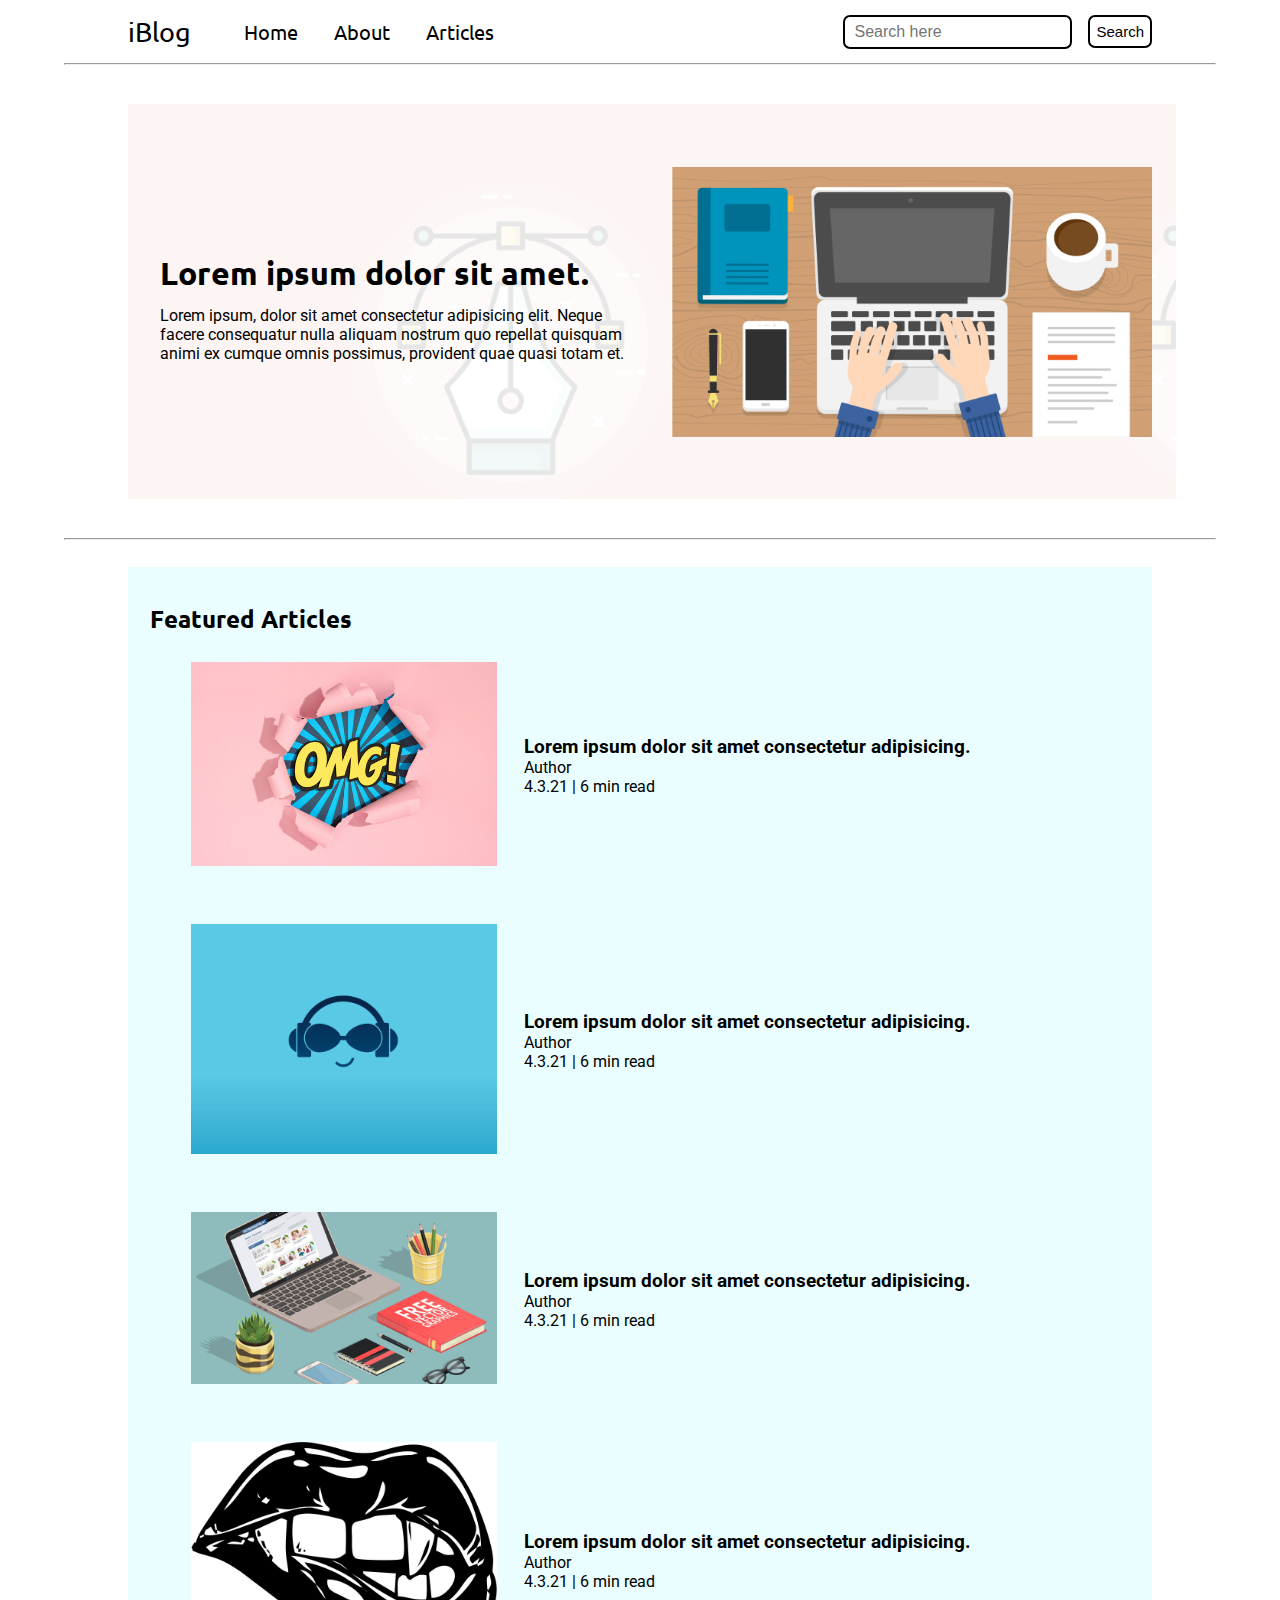
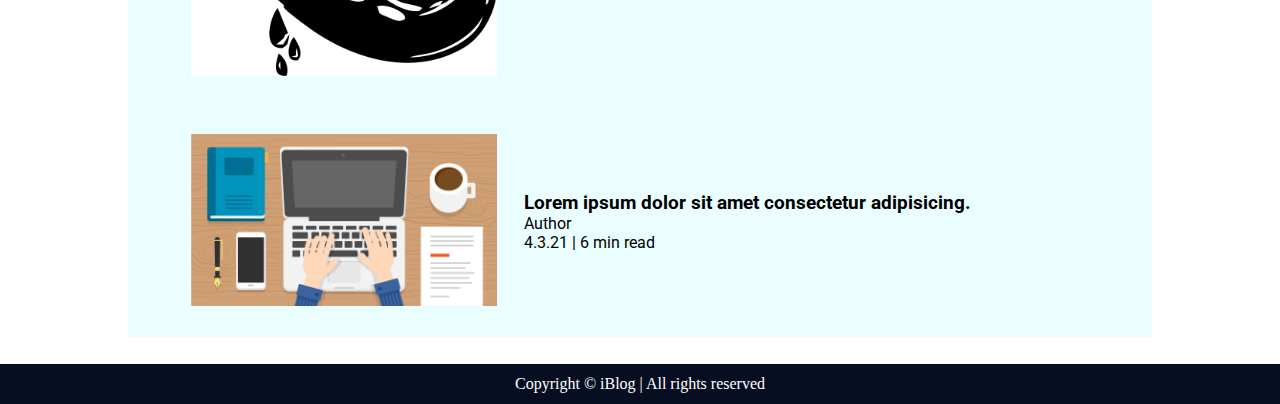
<file: Index.html>
<!DOCTYPE html>
<html lang="en">

<head>
    <meta charset="UTF-8">
    <meta http-equiv="X-UA-Compatible" content="IE=edge">
    <meta name="viewport" content="width=device-width, initial-scale=1.0">
    <title>iBlog | Home</title>
    <link rel="stylesheet" href="Css/utils.css">
    <link rel="stylesheet" href="Css/style.css">
    <link rel="stylesheet" href="Css/mobile.css">

    <link rel="preconnect" href="https://fonts.gstatic.com">
    <link href="https://fonts.googleapis.com/css2?family=Ubuntu:wght@300&display=swap" rel="stylesheet">

    <link rel="preconnect" href="https://fonts.gstatic.com">
    <link href="https://fonts.googleapis.com/css2?family=Roboto:wght@100&display=swap" rel="stylesheet">

</head>

<body>
    <nav class="navigation max-width-1 m-auto font1">
        <div class="nav-left"><span><a href="Index.html">iBlog</a></span>

            <ul>
                <li><a href="/">Home</a></li>
                <li><a href="/">About</a></li>
                <li><a href="#articles">Articles</a></li>
            </ul>

        </div>
        <div class="nav-right">
            <form action="pages/search.html" method="GET">
                <input class="form-input" type="text" name="query" placeholder="Search here">
                <button class="btn">Search</button>
            </form>
        </div>

    </nav>

    <div class="max-width-3 m-auto">
        <hr>
    </div>

    <div class="content max-width-1 m-auto">
        <div class="content-left">
            <h1 class="font1">Lorem ipsum dolor sit amet.</h1>
            <p class="font2">Lorem ipsum, dolor sit amet consectetur adipisicing elit. Neque facere consequatur nulla
                aliquam nostrum quo repellat quisquam animi ex cumque omnis possimus, provident quae quasi totam et.</p>
        </div>
        <div class="content-right">
            <img src="img/home.png" alt="">
        </div>
    </div>

    <div class="max-width-3 m-auto">
        <hr>
    </div>

    <div class="home-articles m-auto max-width-1 font2" id="articles">
        <h2 class="font1">Featured Articles</h2>
        <div class="home-article">
            <div class="home-article-img">
                <img src="img/omg.jpeg" alt="">
            </div>
            <div class="home-article-content">
                <a href="pages/blogpost.html">
                    <h3>Lorem ipsum dolor sit amet consectetur adipisicing.</h3>
                </a>

                <div>Author</div>
                <span>4.3.21 | 6 min read</span>
            </div>
        </div>
        <div class="home-article">
            <div class="home-article-img">
                <img src="img/icons-6.gif" alt="">
            </div>
            <div class="home-article-content">
                <a href="pages/blogpost.html">
                    <h3>Lorem ipsum dolor sit amet consectetur adipisicing.</h3>
                </a>
                <div>Author</div>
                <span>4.3.21 | 6 min read</span>
            </div>
        </div>
        <div class="home-article">
            <div class="home-article-img">
                <img src="img/141.jpeg" alt="">
            </div>
            <div class="home-article-content">
                <a href="pages/blogpost.html">
                    <h3>Lorem ipsum dolor sit amet consectetur adipisicing.</h3>
                </a>
                <div>Author</div>
                <span>4.3.21 | 6 min read</span>
            </div>
        </div>
        <div class="home-article">
            <div class="home-article-img">
                <img src="img/lips.png" alt="">
            </div>
            <div class="home-article-content">
                <a href="pages/blogpost.html">
                    <h3>Lorem ipsum dolor sit amet consectetur adipisicing.</h3>
                </a>
                <div>Author</div>
                <span>4.3.21 | 6 min read</span>
            </div>
        </div>
        <div class="home-article">
            <div class="home-article-img">
                <img src="img/home.png" alt="">
            </div>
            <div class="home-article-content">
                <a href="pages/blogpost.html">
                    <h3>Lorem ipsum dolor sit amet consectetur adipisicing.</h3>
                </a>
                <div>Author</div>
                <span>4.3.21 | 6 min read</span>
            </div>
        </div>
    </div>
    <div class="footer">
        Copyright &copy; iBlog | All rights reserved
    </div>
</body>

</html>
</file>
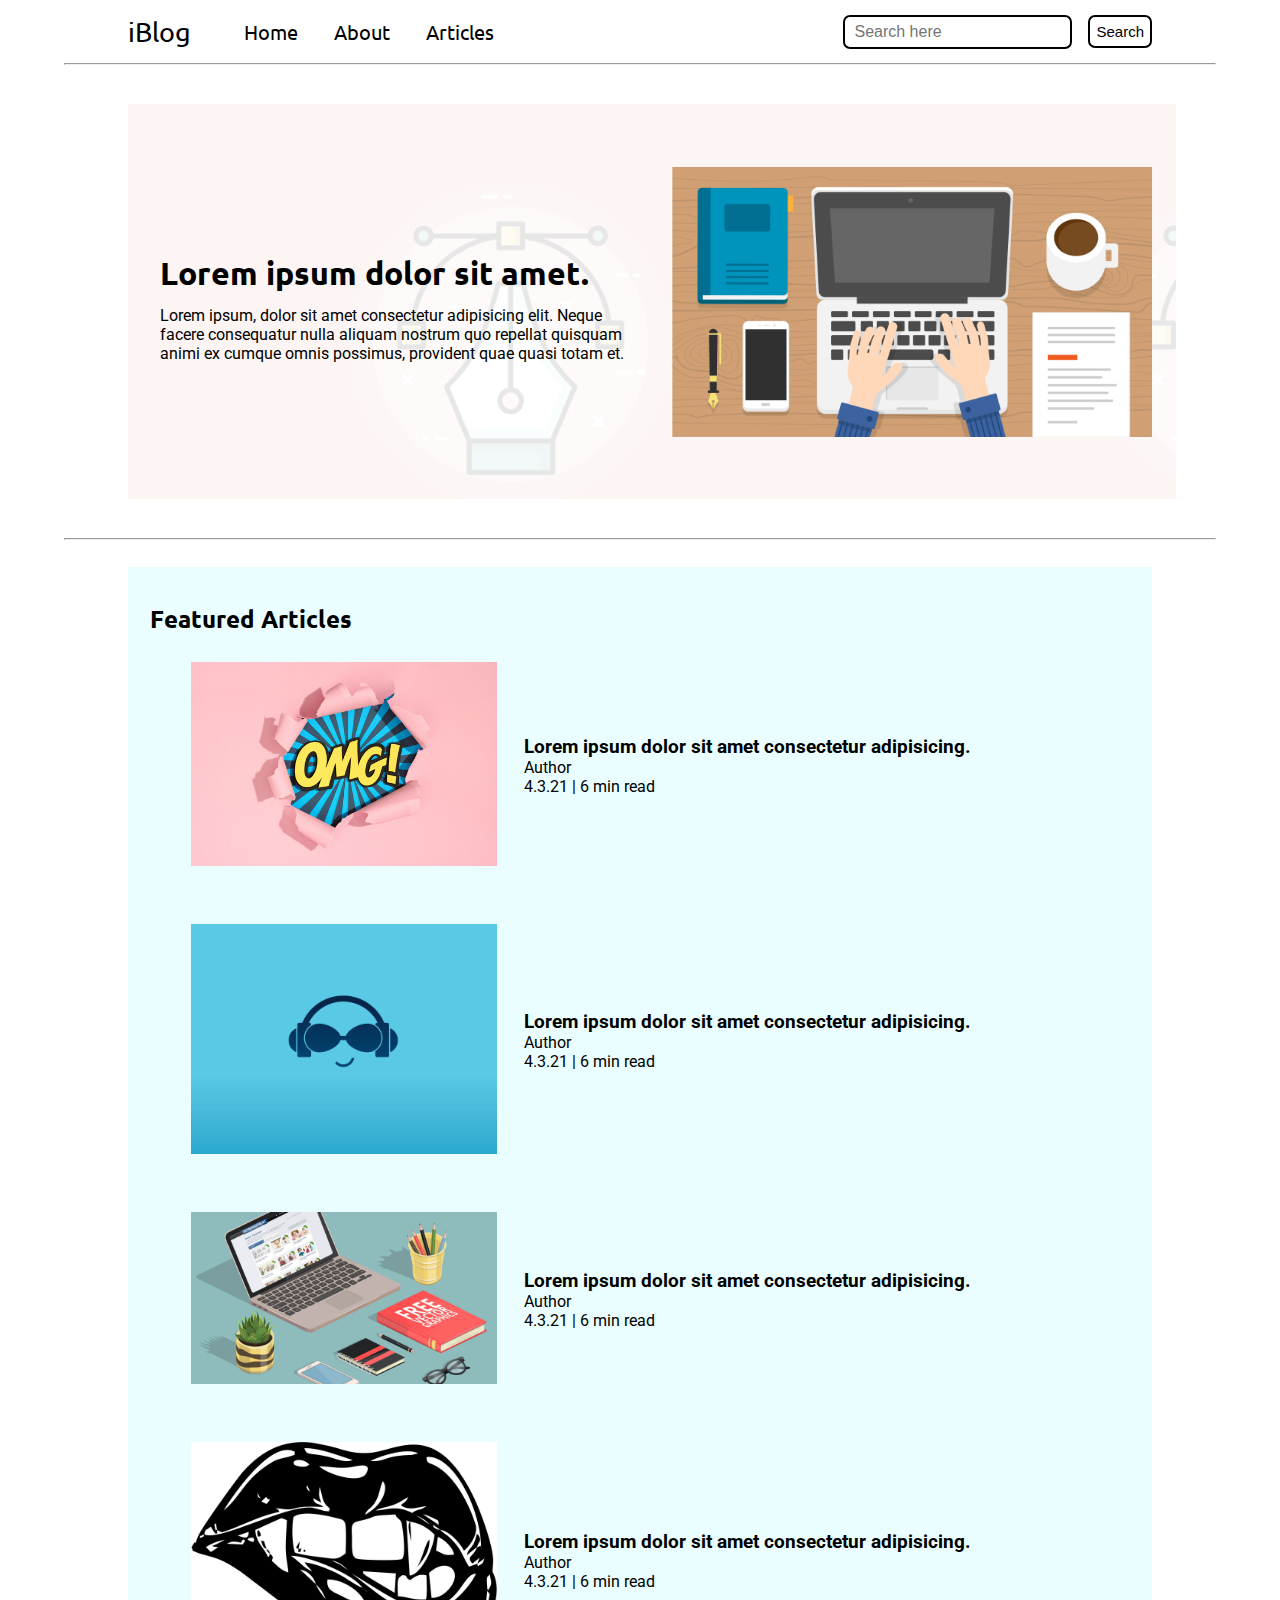
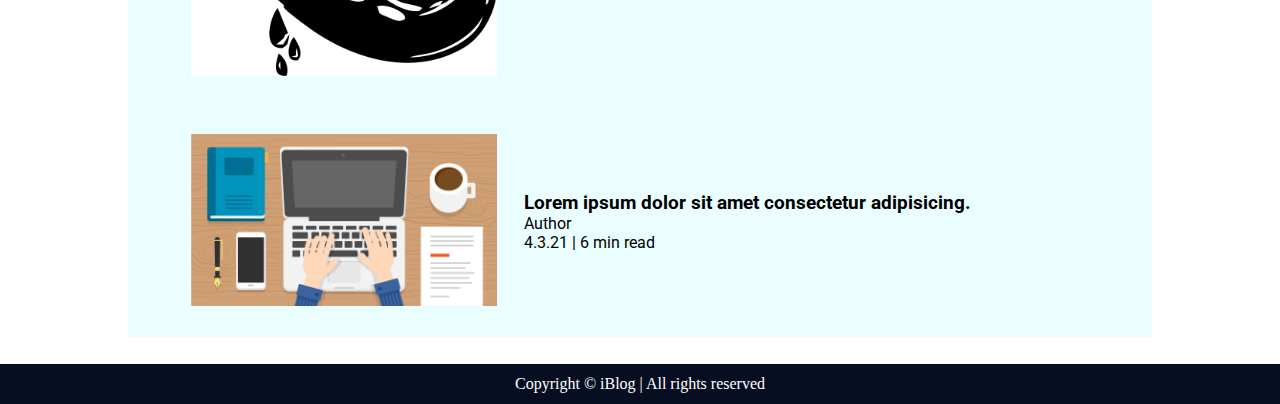
<file: index.html>
<!DOCTYPE html>
<html lang="en">

<head>
    <meta charset="UTF-8">
    <meta http-equiv="X-UA-Compatible" content="IE=edge">
    <meta name="viewport" content="width=device-width, initial-scale=1.0">
    <title>iBlog | Home</title>
    <link rel="stylesheet" href="Css/utils.css">
    <link rel="stylesheet" href="Css/style.css">
    <link rel="stylesheet" href="Css/mobile.css">

    <link rel="preconnect" href="https://fonts.gstatic.com">
    <link
        href="https://fonts.googleapis.com/css2?family=Ubuntu:wght@300&display=swap"
        rel="stylesheet">

    <link rel="preconnect" href="https://fonts.gstatic.com">
    <link
        href="https://fonts.googleapis.com/css2?family=Roboto:wght@100&display=swap"
        rel="stylesheet">

</head>

<body>
    <nav class="navigation max-width-1 m-auto font1">
        <div class="nav-left"><span><a href="index.html">iBlog</a></span>

            <ul>
                <li><a href="/">Home</a></li>
                <li><a href="/">About</a></li>
                <li><a href="#articles">Articles</a></li>
            </ul>

        </div>
        <div class="nav-right">
            <form action="pages/search.html" method="GET">
                <input class="form-input" type="text" name="query"
                    placeholder="Search here">
                <button class="btn">Search</button>
            </form>
        </div>

    </nav>

    <div class="max-width-3 m-auto">
        <hr>
    </div>

    <div class="content max-width-1 m-auto">
        <div class="content-left">
            <h1 class="font1">Lorem ipsum dolor sit amet.</h1>
            <p class="font2">Lorem ipsum, dolor sit amet consectetur adipisicing
                elit. Neque facere consequatur nulla
                aliquam nostrum quo repellat quisquam animi ex cumque omnis
                possimus, provident quae quasi totam et.</p>
        </div>
        <div class="content-right">
            <img src="./img/home.png" alt="">
        </div>
    </div>

    <div class="max-width-3 m-auto">
        <hr>
    </div>

    <div class="home-articles m-auto max-width-1 font2" id="articles">
        <h2 class="font1">Featured Articles</h2>
        <div class="home-article">
            <div class="home-article-img">
                <img src="img/omg.jpeg" alt="">
            </div>
            <div class="home-article-content">
                <a href="pages/blogpost.html">
                    <h3>Lorem ipsum dolor sit amet consectetur adipisicing.</h3>
                </a>

                <div>Author</div>
                <span>4.3.21 | 6 min read</span>
            </div>
        </div>
        <div class="home-article">
            <div class="home-article-img">
                <img src="img/icons-6.gif" alt="">
            </div>
            <div class="home-article-content">
                <a href="pages/blogpost.html">
                    <h3>Lorem ipsum dolor sit amet consectetur adipisicing.</h3>
                </a>
                <div>Author</div>
                <span>4.3.21 | 6 min read</span>
            </div>
        </div>
        <div class="home-article">
            <div class="home-article-img">
                <img src="img/141.jpeg" alt="">
            </div>
            <div class="home-article-content">
                <a href="pages/blogpost.html">
                    <h3>Lorem ipsum dolor sit amet consectetur adipisicing.</h3>
                </a>
                <div>Author</div>
                <span>4.3.21 | 6 min read</span>
            </div>
        </div>
        <div class="home-article">
            <div class="home-article-img">
                <img src="img/lips.png" alt="">
            </div>
            <div class="home-article-content">
                <a href="pages/blogpost.html">
                    <h3>Lorem ipsum dolor sit amet consectetur adipisicing.</h3>
                </a>
                <div>Author</div>
                <span>4.3.21 | 6 min read</span>
            </div>
        </div>
        <div class="home-article">
            <div class="home-article-img">
                <img src="img/home.png" alt="">
            </div>
            <div class="home-article-content">
                <a href="pages/blogpost.html">
                    <h3>Lorem ipsum dolor sit amet consectetur adipisicing.</h3>
                </a>
                <div>Author</div>
                <span>4.3.21 | 6 min read</span>
            </div>
        </div>
    </div>
    <div class="footer">
        Copyright &copy; iBlog | All rights reserved
    </div>
</body>

</html>
</file>
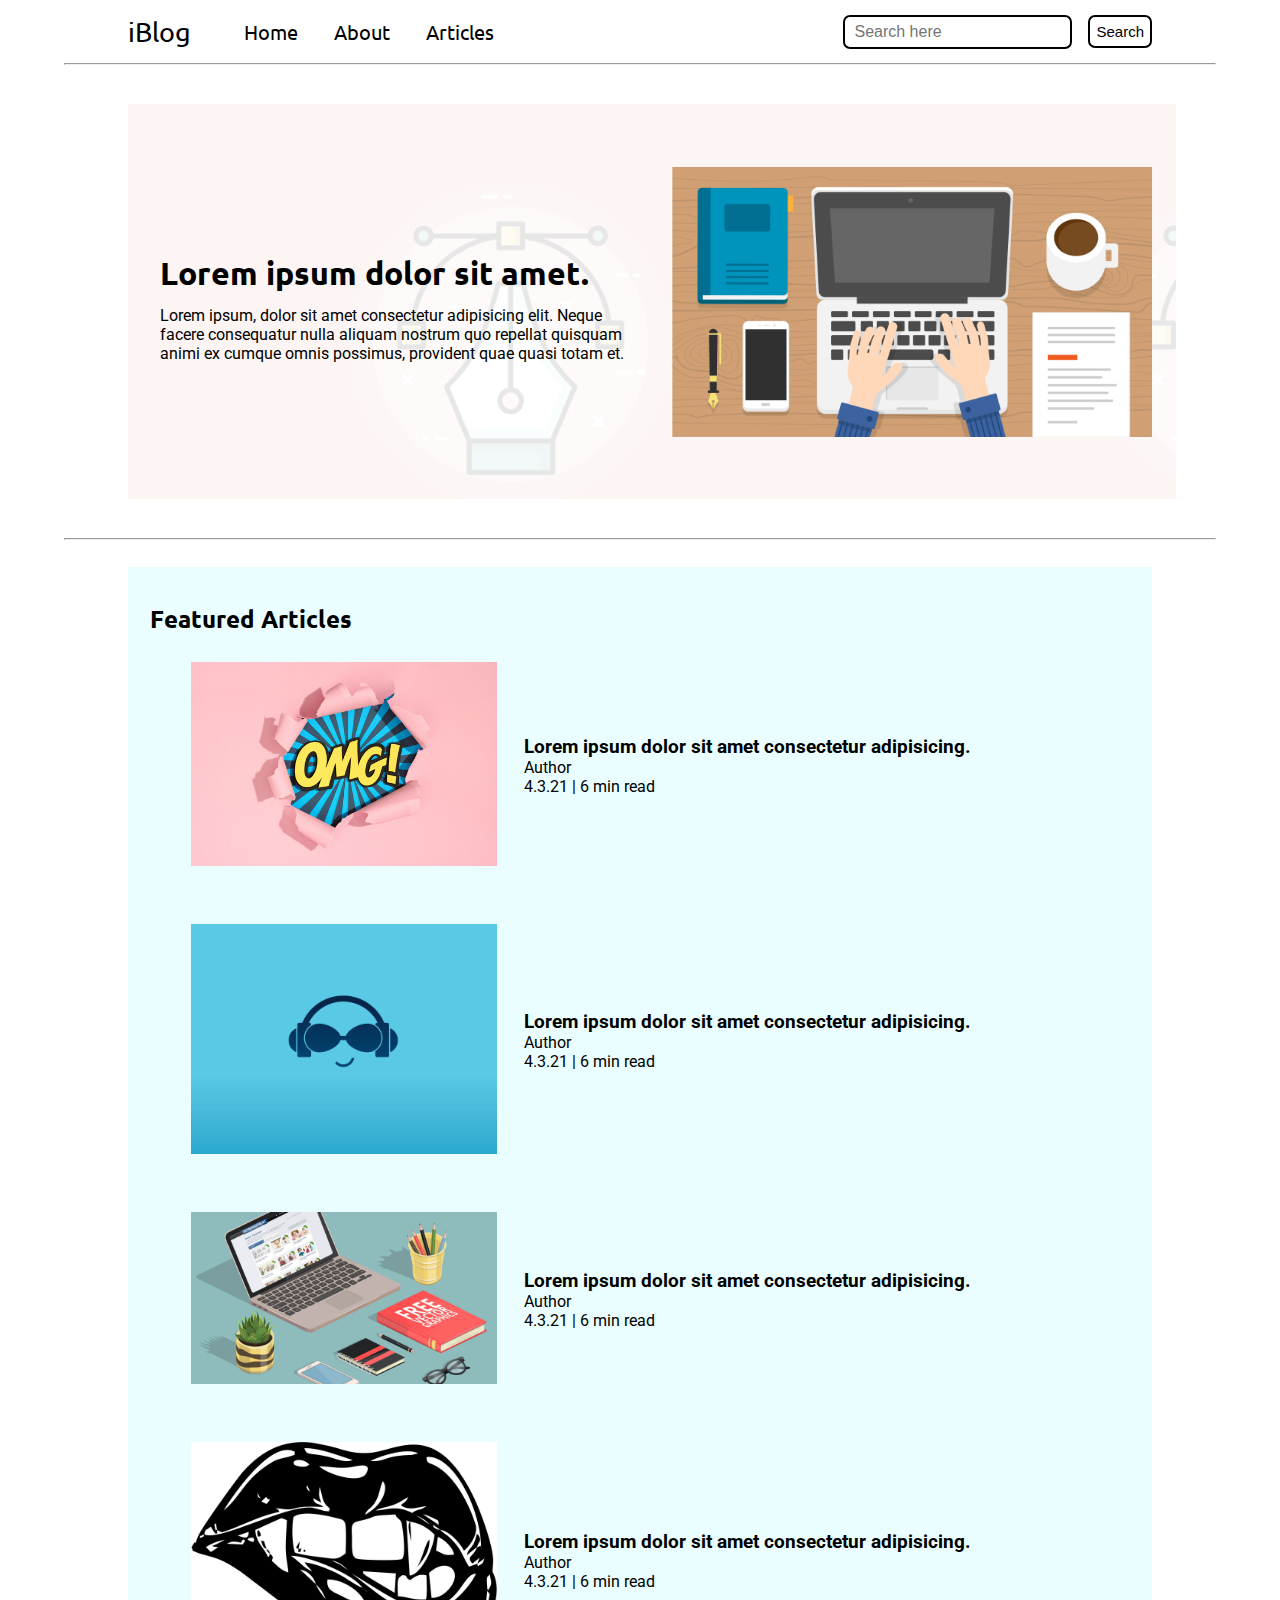
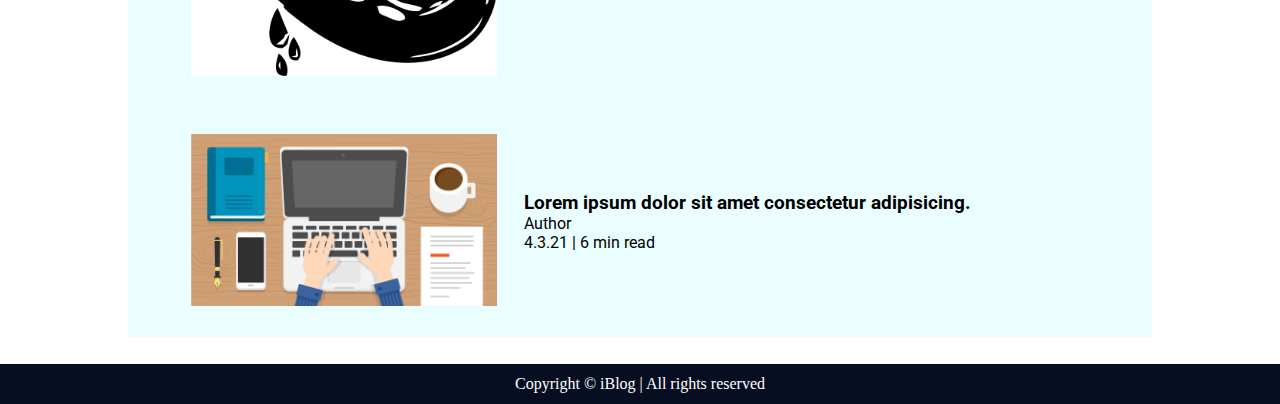
<file: blog.html>
<!DOCTYPE html>
<html lang="en">

<head>
    <meta charset="UTF-8">
    <meta http-equiv="X-UA-Compatible" content="IE=edge">
    <meta name="viewport" content="width=device-width, initial-scale=1.0">
    <title>iBlog | Home</title>
    <link rel="stylesheet" href="Css/utils.css">
    <link rel="stylesheet" href="Css/style.css">
    <link rel="stylesheet" href="Css/blogpost.css">
    <link rel="stylesheet" href="Css/mobile.css">

    <link rel="preconnect" href="https://fonts.gstatic.com">
    <link href="https://fonts.googleapis.com/css2?family=Ubuntu:wght@300&display=swap" rel="stylesheet">

    <link rel="preconnect" href="https://fonts.gstatic.com">
    <link href="https://fonts.googleapis.com/css2?family=Roboto:wght@100&display=swap" rel="stylesheet">

</head>

<body>
    <nav class="navigation max-width-1 m-auto font1">
        <div class="nav-left"><span><a href="Index.html">iBlog</a></span>

            <ul>
                <li><a href="/">Home</a></li>
                <li><a href="/">About</a></li>
                <li><a href="#articles">Articles</a></li>
            </ul>

        </div>
        <div class="nav-right">
            <form action="/search.html" method="GET">
                <input class="form-input" type="text" name="query" placeholder="Search here">
                <button class="btn">Search</button>
            </form>
        </div>

    </nav>

    <div class="max-width-3 m-auto">
        <hr>
    </div>

    <div class="content max-width-1 m-auto">
        <div class="content-left">
            <h1 class="font1">Lorem ipsum dolor sit amet.</h1>
            <p class="font2">Lorem ipsum, dolor sit amet consectetur adipisicing elit. Neque facere consequatur nulla
                aliquam nostrum quo repellat quisquam animi ex cumque omnis possimus, provident quae quasi totam et.</p>
        </div>
        <div class="content-right">
            <img src="img/home.png" alt="">
        </div>
    </div>

    <div class="max-width-3 m-auto">
        <hr>
    </div>

    <div class="home-articles m-auto max-width-1 font2" id="articles">
        <h2 class="font1">Featured Articles</h2>
        <div class="home-article">
            <div class="home-article-img">
                <img src="img/omg.jpeg" alt="">
            </div>
            <div class="home-article-content">
                <a href="/blog.html">
                    <h3>Lorem ipsum dolor sit amet consectetur adipisicing.</h3>
                </a>

                <div>Author</div>
                <span>4.3.21 | 6 min read</span>
            </div>
        </div>
        <div class="home-article">
            <div class="home-article-img">
                <img src="img/icons-6.gif" alt="">
            </div>
            <div class="home-article-content">
                <a href="/blog.html">
                    <h3>Lorem ipsum dolor sit amet consectetur adipisicing.</h3>
                </a>
                <div>Author</div>
                <span>4.3.21 | 6 min read</span>
            </div>
        </div>
        <div class="home-article">
            <div class="home-article-img">
                <img src="img/141.jpeg" alt="">
            </div>
            <div class="home-article-content">
                <a href="/blog.html">
                    <h3>Lorem ipsum dolor sit amet consectetur adipisicing.</h3>
                </a>
                <div>Author</div>
                <span>4.3.21 | 6 min read</span>
            </div>
        </div>
        <div class="home-article">
            <div class="home-article-img">
                <img src="img/lips.png" alt="">
            </div>
            <div class="home-article-content">
                <a href="/blog.html">
                    <h3>Lorem ipsum dolor sit amet consectetur adipisicing.</h3>
                </a>
                <div>Author</div>
                <span>4.3.21 | 6 min read</span>
            </div>
        </div>
        <div class="home-article">
            <div class="home-article-img">
                <img src="img/home.png" alt="">
            </div>
            <div class="home-article-content">
                <a href="/blog.html">
                    <h3>Lorem ipsum dolor sit amet consectetur adipisicing.</h3>
                </a>
                <div>Author</div>
                <span>4.3.21 | 6 min read</span>
            </div>
        </div>
    </div>
    <div class="footer">
        Copyright &copy; iBlog | All rights reserved
    </div>
</body>

</html>
</file>
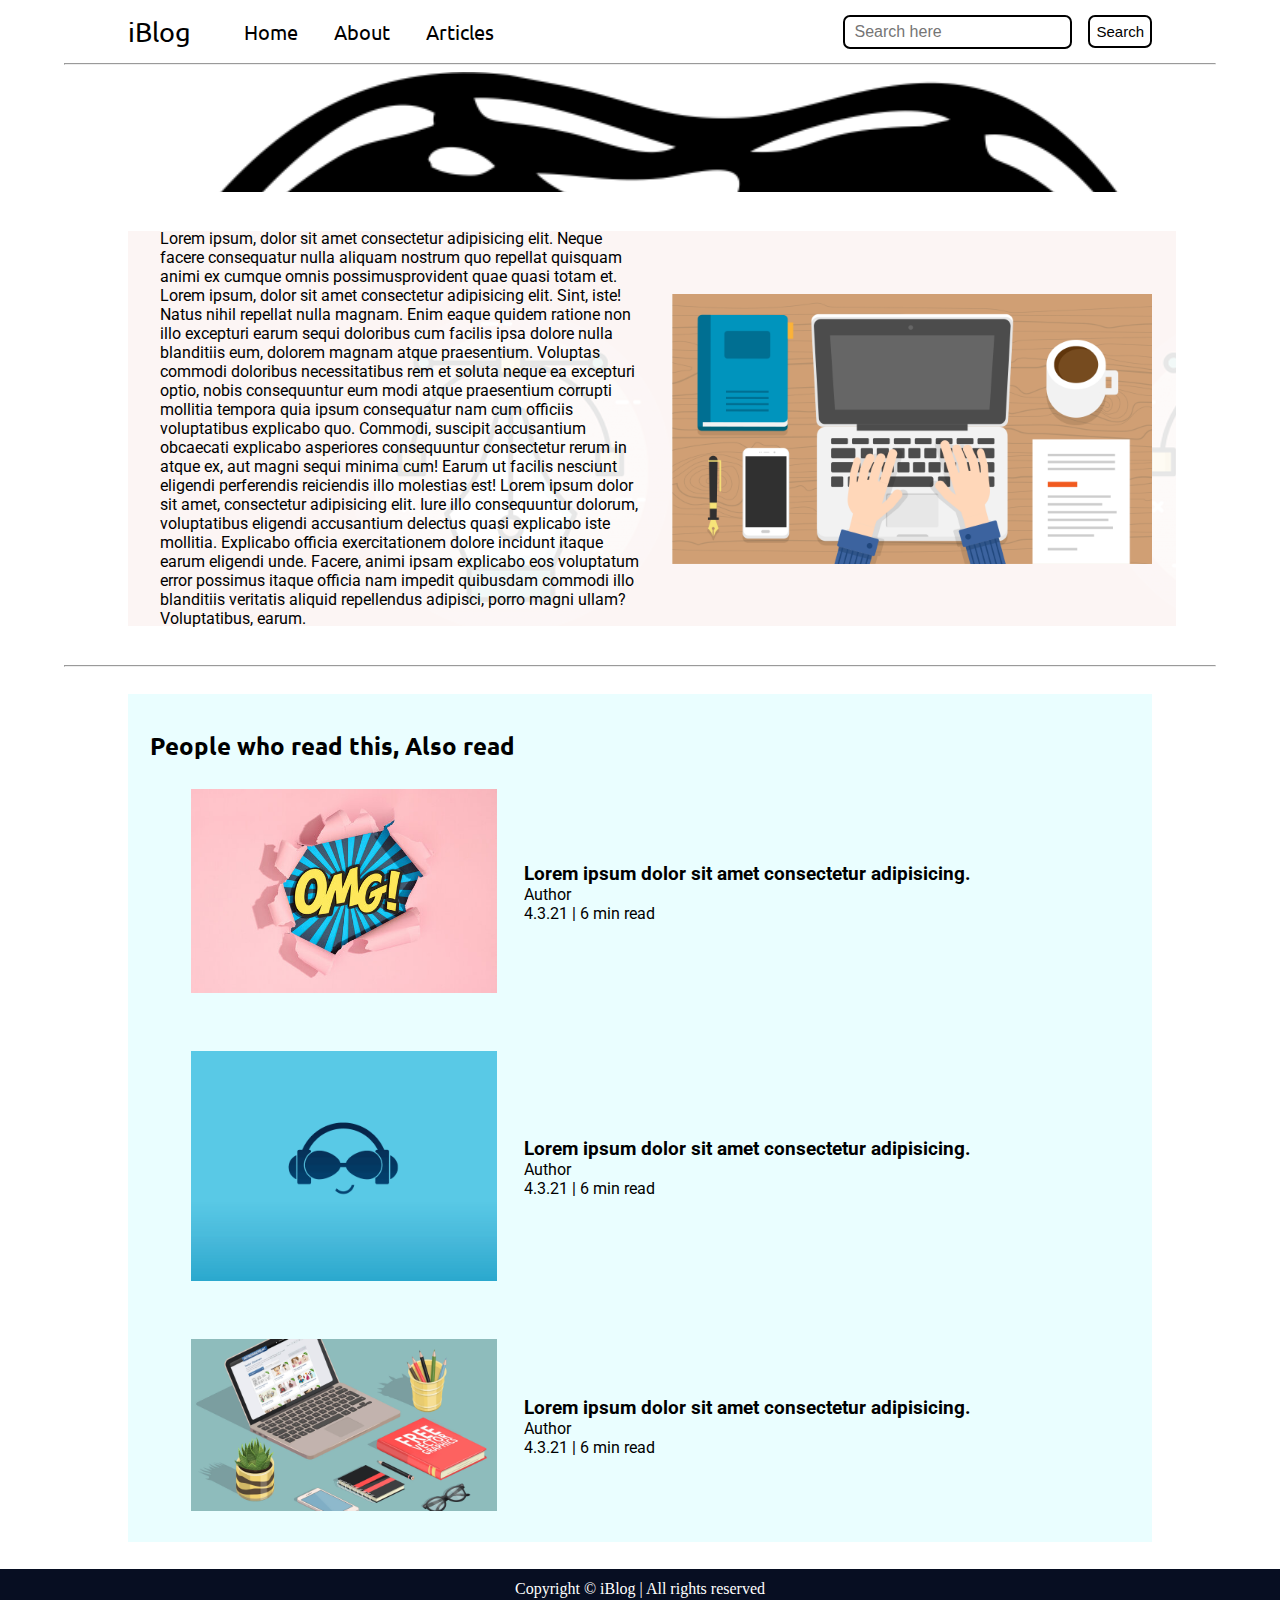
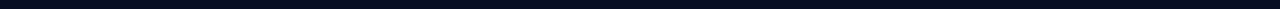
<file: blogpost.html>
<!DOCTYPE html>
<html lang="en">

<head>
    <meta charset="UTF-8">
    <meta http-equiv="X-UA-Compatible" content="IE=edge">
    <meta name="viewport" content="width=device-width, initial-scale=1.0">
    <title>iBlog | Home</title>
    <link rel="stylesheet" href="Css/utils.css">
    <link rel="stylesheet" href="Css/style.css">
    <link rel="stylesheet" href="Css/blogpost.css">
    <link rel="stylesheet" href="Css/mobile.css">

    <link rel="preconnect" href="https://fonts.gstatic.com">
    <link href="https://fonts.googleapis.com/css2?family=Ubuntu:wght@300&display=swap" rel="stylesheet">

    <link rel="preconnect" href="https://fonts.gstatic.com">
    <link href="https://fonts.googleapis.com/css2?family=Roboto:wght@100&display=swap" rel="stylesheet">

</head>

<body>
    <nav class="navigation max-width-1 m-auto font1">
        <div class="nav-left"><span><a href="Index.html">iBlog</a></span>

            <ul>
                <li><a href="/">Home</a></li>
                <li><a href="/">About</a></li>
                <li><a href="#articles">Articles</a></li>
            </ul>

        </div>
        <div class="nav-right">
            <form action="/search.html" method="GET">
                <input class="form-input" type="text" name="query" placeholder="Search here">
                <button class="btn">Search</button>
            </form>
        </div>

    </nav>

    <div class="max-width-3 m-auto">
        <hr>
    </div>

    <div class="post-img">
        <img src="/Img/lips.png" alt="">
    </div>

    <div class="content max-width-1 m-auto">
        <div class="content-left">
            <!-- <h1 class="font1">Hello Lorem ipsum dolor sit amet.</h1> -->
            <p class="font2">Lorem ipsum, dolor sit amet consectetur adipisicing elit. Neque facere consequatur nulla
            aliquam nostrum quo repellat quisquam animi ex cumque omnis possimusprovident quae quasi totam et.
            Lorem ipsum, dolor sit amet consectetur adipisicing elit. Sint, iste! Natus nihil repellat nulla magnam. Enim eaque quidem ratione non illo excepturi earum sequi doloribus cum facilis ipsa dolore nulla blanditiis eum, dolorem magnam atque praesentium. Voluptas commodi doloribus necessitatibus rem et soluta neque ea excepturi optio, nobis consequuntur eum modi atque praesentium corrupti mollitia tempora quia ipsum consequatur nam cum officiis voluptatibus explicabo quo. Commodi, suscipit accusantium obcaecati explicabo asperiores consequuntur consectetur rerum in atque ex, aut magni sequi minima cum! Earum ut facilis nesciunt eligendi perferendis reiciendis illo molestias est! Lorem ipsum dolor sit amet, consectetur adipisicing elit. Iure illo consequuntur dolorum, voluptatibus eligendi accusantium delectus quasi explicabo iste mollitia. Explicabo officia exercitationem dolore incidunt itaque earum eligendi unde. Facere, animi ipsam explicabo eos voluptatum error possimus itaque officia nam impedit quibusdam commodi illo blanditiis veritatis aliquid repellendus adipisci, porro magni ullam? Voluptatibus, earum.</p>
        </div>
        <div class="content-right">
            <img src="img/home.png" alt="">
        </div>
    </div>

    <div class="max-width-3 m-auto">
        <hr>
    </div>

    <div class="home-articles m-auto max-width-1 font2" id="articles">
        <h2 class="font1">People who read this, Also read</h2>
        <div class="home-article">
            <div class="home-article-img">
                <img src="img/omg.jpeg" alt="">
            </div>
            <div class="home-article-content">
                <a href="/blogpost.html">
                    <h3>Lorem ipsum dolor sit amet consectetur adipisicing.</h3>
                </a>

                <div>Author</div>
                <span>4.3.21 | 6 min read</span>
            </div>
        </div>
        <div class="home-article">
            <div class="home-article-img">
                <img src="img/icons-6.gif" alt="">
            </div>
            <div class="home-article-content">
                <a href="/blog.html">
                    <h3>Lorem ipsum dolor sit amet consectetur adipisicing.</h3>
                </a>
                <div>Author</div>
                <span>4.3.21 | 6 min read</span>
            </div>
        </div>
        <div class="home-article">
            <div class="home-article-img">
                <img src="img/141.jpeg" alt="">
            </div>
            <div class="home-article-content">
                <a href="/blog.html">
                    <h3>Lorem ipsum dolor sit amet consectetur adipisicing.</h3>
                </a>
                <div>Author</div>
                <span>4.3.21 | 6 min read</span>
            </div>
        </div>
       
    </div>
    <div class="footer">
        Copyright &copy; iBlog | All rights reserved
    </div>
</body>

</html>
</file>
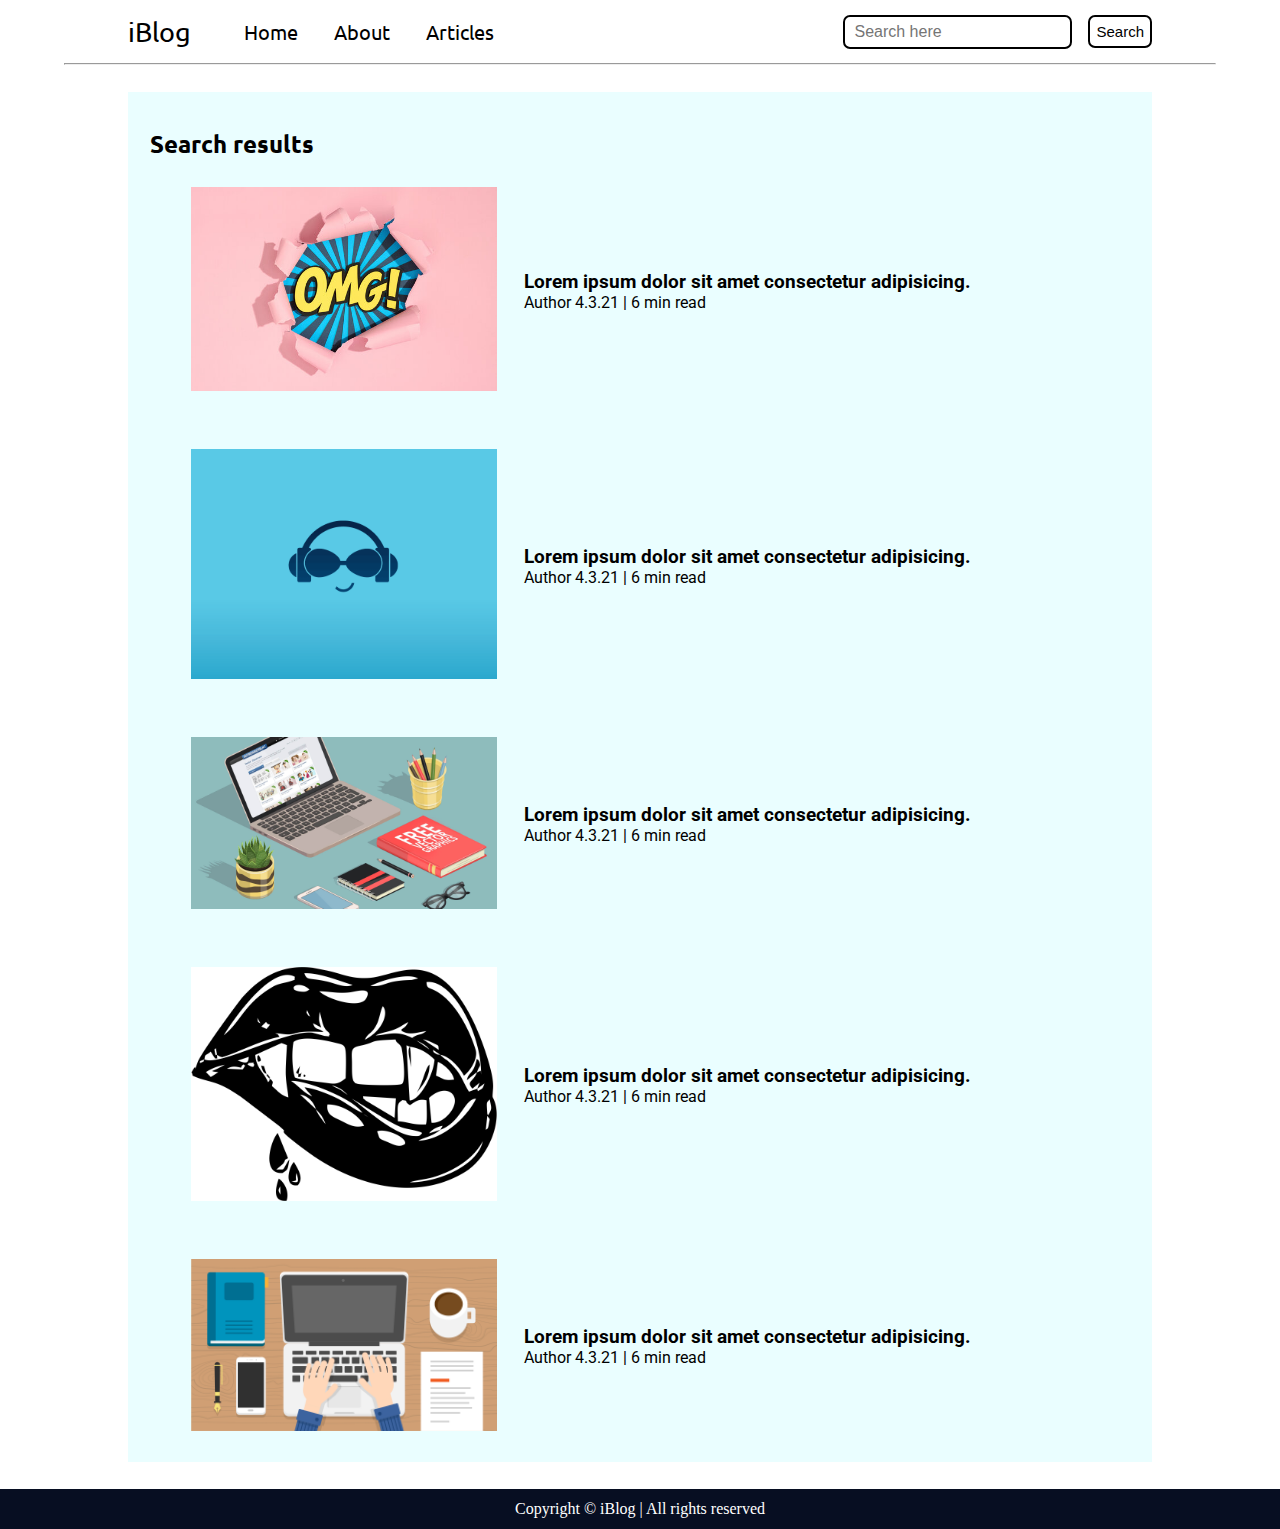
<file: search.html>
<!DOCTYPE html>
<html lang="en">

<head>
    <meta charset="UTF-8">
    <meta http-equiv="X-UA-Compatible" content="IE=edge">
    <meta name="viewport" content="width=device-width, initial-scale=1.0">
    <title>iBlog | Search</title>
    <link rel="stylesheet" href="Css/utils.css">
    <link rel="stylesheet" href="Css/style.css">
    <link rel="stylesheet" href="Css/mobile.css">

    <link rel="preconnect" href="https://fonts.gstatic.com">
    <link href="https://fonts.googleapis.com/css2?family=Ubuntu:wght@300&display=swap" rel="stylesheet">

    <link rel="preconnect" href="https://fonts.gstatic.com">
    <link href="https://fonts.googleapis.com/css2?family=Roboto:wght@100&display=swap" rel="stylesheet">

</head>

<body>
    <nav class="navigation max-width-1 m-auto font1">
        <div class="nav-left"><span><a href="Index.html">iBlog</a></span>

            <ul>
                <li><a href="Index.html">Home</a></li>
                <li><a href="/">About</a></li>
                <li><a href="Index.html#articles">Articles</a></li>
            </ul>

        </div>
        <div class="nav-right">
            <form action="/search.html" method="GET">
                <input class="form-input" type="text" name="query" placeholder="Search here">
                <button class="btn">Search</button>
            </form>
        </div>

    </nav>

    <div class="max-width-3 m-auto">
        <hr>
    </div>

    <div class="home-articles m-auto max-width-1 font2">
        <h2 class="font1">Search results</h2>
        <div class="home-article">
            <div class="home-article-img">
                <img src="img/omg.jpeg" alt="">
            </div>
            <div class="home-article-content">
                <a href="/blog.html">
                    <h3>Lorem ipsum dolor sit amet consectetur adipisicing.</h3>
                </a>

                <span>Author</span>
                <span>4.3.21 | 6 min read</span>
            </div>
        </div>
        <div class="home-article">
            <div class="home-article-img">
                <img src="img/icons-6.gif" alt="">
            </div>
            <div class="home-article-content">
                <a href="/blog.html">
                    <h3>Lorem ipsum dolor sit amet consectetur adipisicing.</h3>
                </a>
                <span>Author</span>
                <span>4.3.21 | 6 min read</span>
            </div>
        </div>
        <div class="home-article">
            <div class="home-article-img">
                <img src="img/141.jpeg" alt="">
            </div>
            <div class="home-article-content">
                <a href="/blog.html">
                    <h3>Lorem ipsum dolor sit amet consectetur adipisicing.</h3>
                </a>
                <span>Author</span>
                <span>4.3.21 | 6 min read</span>
            </div>
        </div>
        <div class="home-article">
            <div class="home-article-img">
                <img src="img/lips.png" alt="">
            </div>
            <div class="home-article-content">
                <a href="/blog.html">
                    <h3>Lorem ipsum dolor sit amet consectetur adipisicing.</h3>
                </a>
                <span>Author</span>
                <span>4.3.21 | 6 min read</span>
            </div>
        </div>
        <div class="home-article">
            <div class="home-article-img">
                <img src="img/home.png" alt="">
            </div>
            <div class="home-article-content">
                <a href="/blog.html">
                    <h3>Lorem ipsum dolor sit amet consectetur adipisicing.</h3>
                </a>
                <span>Author</span>
                <span>4.3.21 | 6 min read</span>
            </div>
        </div>
    </div>
    <div class="footer">
        Copyright &copy; iBlog | All rights reserved
    </div>
</body>

</html>
</file>
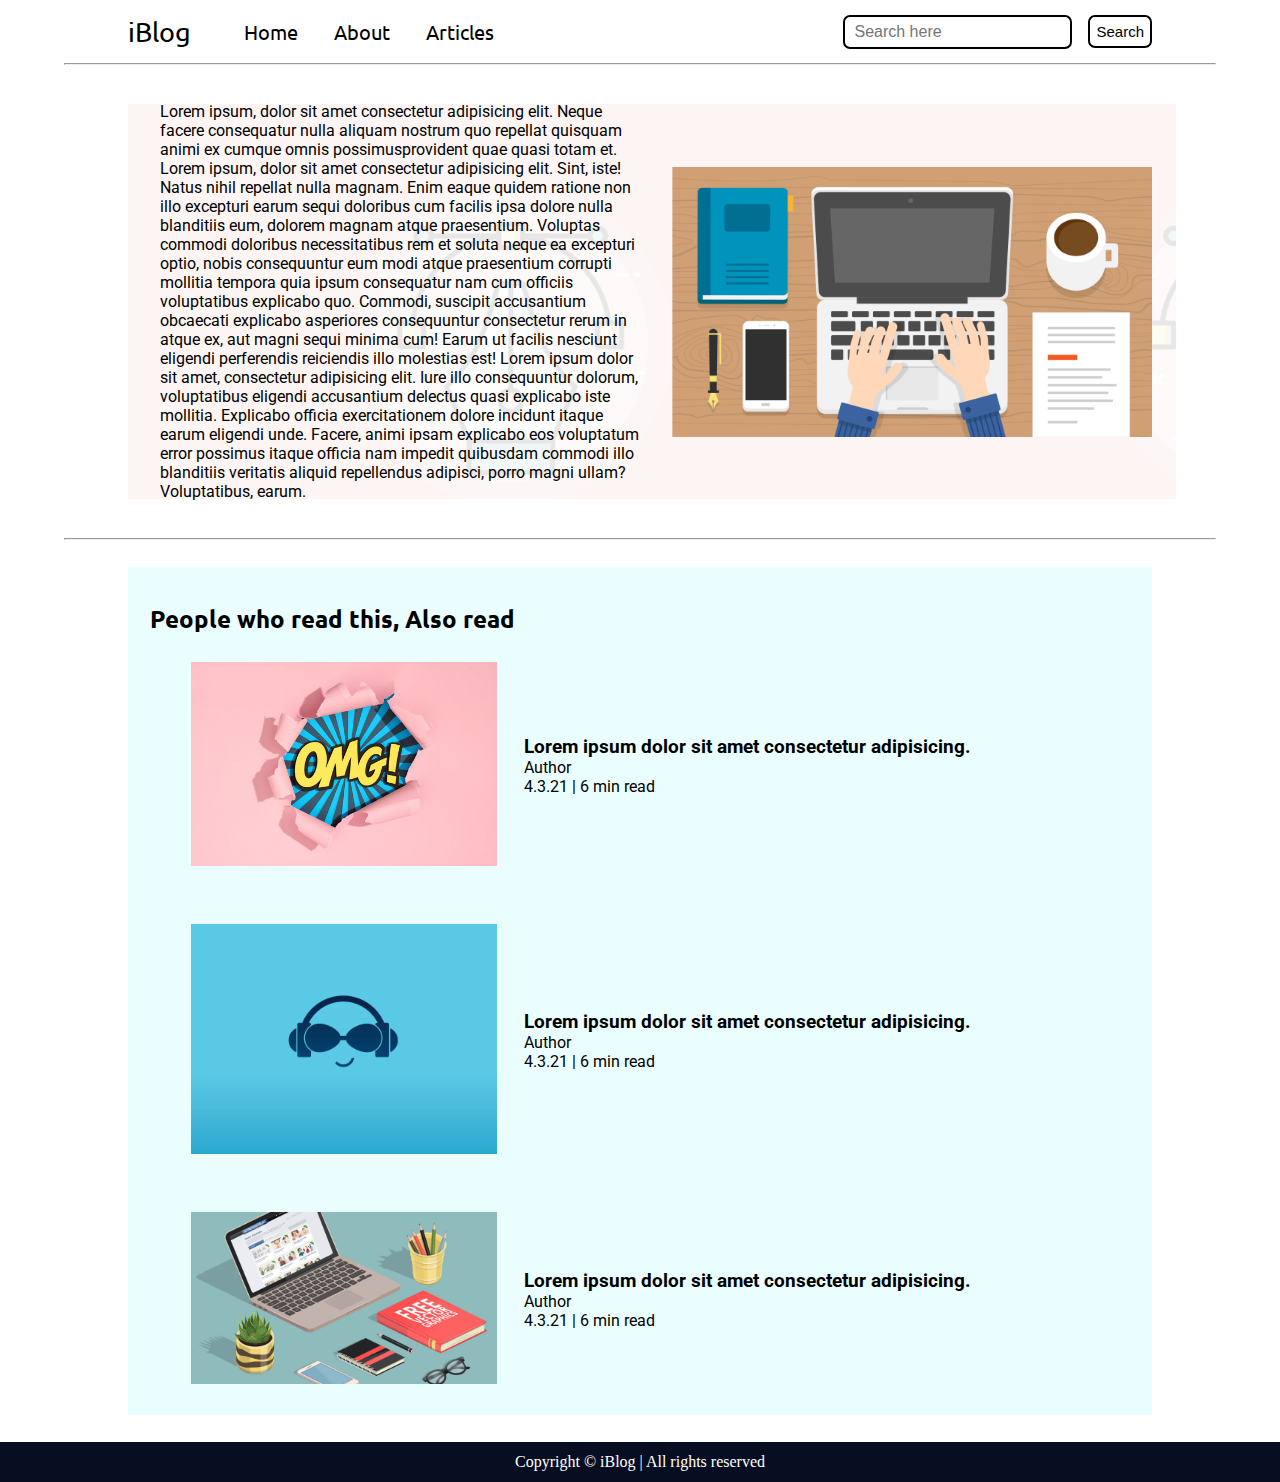
<file: pages/blogpost.html>
<!DOCTYPE html>
<html lang="en">

<head>
    <meta charset="UTF-8">
    <meta http-equiv="X-UA-Compatible" content="IE=edge">
    <meta name="viewport" content="width=device-width, initial-scale=1.0">
    <title>iBlog | Home</title>
    <link rel="stylesheet" href="../Css/utils.css">
    <link rel="stylesheet" href="../Css/style.css">
    <link rel="stylesheet" href="../Css/blogpost.css">
    <link rel="stylesheet" href="../Css/mobile.css">

    <link rel="preconnect" href="https://fonts.gstatic.com">
    <link href="https://fonts.googleapis.com/css2?family=Ubuntu:wght@300&display=swap" rel="stylesheet">

    <link rel="preconnect" href="https://fonts.gstatic.com">
    <link href="https://fonts.googleapis.com/css2?family=Roboto:wght@100&display=swap" rel="stylesheet">

</head>

<body>
    <nav class="navigation max-width-1 m-auto font1">
        <div class="nav-left"><span><a href="../index.html">iBlog</a></span>

            <ul>
                <li><a href="/">Home</a></li>
                <li><a href="/">About</a></li>
                <li><a href="#articles">Articles</a></li>
            </ul>

        </div>
        <div class="nav-right">
            <form action="./search.html" method="GET">
                <input class="form-input" type="text" name="query" placeholder="Search here">
                <button class="btn">Search</button>
            </form>
        </div>

    </nav>

    <div class="max-width-3 m-auto">
        <hr>
    </div>

    <!-- <div class="post-img">
        <img src="../img/lips.png" alt="">
    </div> -->

    <div class="content max-width-1 m-auto">
        <div class="content-left">
            <!-- <h1 class="font1">Hello Lorem ipsum dolor sit amet.</h1> -->
            <p class="font2">Lorem ipsum, dolor sit amet consectetur adipisicing elit. Neque facere consequatur nulla
            aliquam nostrum quo repellat quisquam animi ex cumque omnis possimusprovident quae quasi totam et.
            Lorem ipsum, dolor sit amet consectetur adipisicing elit. Sint, iste! Natus nihil repellat nulla magnam. Enim eaque quidem ratione non illo excepturi earum sequi doloribus cum facilis ipsa dolore nulla blanditiis eum, dolorem magnam atque praesentium. Voluptas commodi doloribus necessitatibus rem et soluta neque ea excepturi optio, nobis consequuntur eum modi atque praesentium corrupti mollitia tempora quia ipsum consequatur nam cum officiis voluptatibus explicabo quo. Commodi, suscipit accusantium obcaecati explicabo asperiores consequuntur consectetur rerum in atque ex, aut magni sequi minima cum! Earum ut facilis nesciunt eligendi perferendis reiciendis illo molestias est! Lorem ipsum dolor sit amet, consectetur adipisicing elit. Iure illo consequuntur dolorum, voluptatibus eligendi accusantium delectus quasi explicabo iste mollitia. Explicabo officia exercitationem dolore incidunt itaque earum eligendi unde. Facere, animi ipsam explicabo eos voluptatum error possimus itaque officia nam impedit quibusdam commodi illo blanditiis veritatis aliquid repellendus adipisci, porro magni ullam? Voluptatibus, earum.</p>
        </div>
        <div class="content-right">
            <img src="../img/home.png" alt="">
        </div>
    </div>

    <div class="max-width-3 m-auto">
        <hr>
    </div>

    <div class="home-articles m-auto max-width-1 font2" id="articles">
        <h2 class="font1">People who read this, Also read</h2>
        <div class="home-article">
            <div class="home-article-img">
                <img src="../img/omg.jpeg" alt="">
            </div>
            <div class="home-article-content">
                <a href="./blogpost.html">
                    <h3>Lorem ipsum dolor sit amet consectetur adipisicing.</h3>
                </a>

                <div>Author</div>
                <span>4.3.21 | 6 min read</span>
            </div>
        </div>
        <div class="home-article">
            <div class="home-article-img">
                <img src="../img/icons-6.gif" alt="">
            </div>
            <div class="home-article-content">
                <a href="./blog.html">
                    <h3>Lorem ipsum dolor sit amet consectetur adipisicing.</h3>
                </a>
                <div>Author</div>
                <span>4.3.21 | 6 min read</span>
            </div>
        </div>
        <div class="home-article">
            <div class="home-article-img">
                <img src="../img/141.jpeg" alt="">
            </div>
            <div class="home-article-content">
                <a href="./blog.html">
                    <h3>Lorem ipsum dolor sit amet consectetur adipisicing.</h3>
                </a>
                <div>Author</div>
                <span>4.3.21 | 6 min read</span>
            </div>
        </div>
       
    </div>
    <div class="footer">
        Copyright &copy; iBlog | All rights reserved
    </div>
</body>

</html>
</file>
<file: Css/utils.css>
:root{
    --main-bg-color: brown;
}
.max-width-1{
    max-width: 80vw;
}

.max-width-2{
    max-width: 60vw;
}

.max-width-3{
    max-width: 90vw;
}

.m-auto{
    margin: auto;
}

.font1{
    font-family: 'Ubuntu', sans-serif;
}

.font2{
    font-family: 'Roboto', sans-serif;
}

.form-input{
    padding: 6px 9px;
    font-size: 16px;
    border: 2px solid black;
    border-radius: 7px;
    margin: 0px 12px;
}

.btn{
    padding: 6px 6px;
    font-size: 15px;
    cursor: pointer;
    background-color: rgba(0, 0, 0, 0);
    border: 2px solid black;
    border-radius: 7px;
    transition: all 0.3s;
}

.btn:hover{
    background-color: rgb(152, 185, 247);
}
</file>
<file: Css/mobile.css>
@media screen and (max-width: 1100px){
    .navigation{
        flex-direction: column;
        height: 110px;
        margin-bottom: 27px;
        /* border: 2px solid red; */
        /* width: 100%; */
    }
    .nav-left{
        flex-direction: column;
        font-size: 21px;
    }
    .nav-left li a{
        flex-direction: column;
        font-size: 14px;
    }
    .form-input{
        padding: 7px 5px;
        font-size: 12px;
        border: 1px solid black;
        border-radius: 7px;
        margin: 0px 8px;
    }
    .btn{
        padding: 6px 6px;
        font-size: 12px;
        cursor: pointer;
        background-color: rgba(0, 0, 0, 0);
        border: 1px solid black;
        border-radius: 7px;
        transition: all 0.3s;
    }

    .content{
        height: 100%;
    }
    .content-left{
        /* border: 2px solid red; */
        width: 100%;
    }
    .content-right{
        display: none;
    }

    .home-article{
        flex-direction: column;
        /* justify-content: center; */
        /* align-items: center; */
    }
    .home-article img{
        width: 150px;
        /* flex-direction: column; */
        /* justify-content: center */
        /* align-items: center; */
    }
    .home-article-img{
        text-align: center;
        /* width: 100px; */
        /* border: 2px solid red; */
    }
}
</file>
<file: Css/blogpost.css>
.post-img{
    height: 120px;
    overflow: hidden;
    margin-top: 7px;
    /* border: 2px solid red; */
}
.post-img img{
    width: 100%;
    
}
</file>
<file: Css/style.css>
/* CSS Reset */
*{
    margin: 0;
    padding: 0;
    /* background-color:rgb(223, 255, 252); */
    /* font-family: 'Ubuntu', sans-serif; */
}
html{
  scroll-behavior: smooth;
}

/* Navigation Bar */

.navigation {
  height: 63px;
  /* background-color: red; */
  display: flex;
  justify-content: space-between;
  align-items: center;
  /* position: sticky; */
}
.nav-left{
  font-size: 27px;
  display: flex;
  align-items: center;
}
.nav-left span a{
  text-decoration: none;
  color: black;
}
.nav-left ul{
  display: flex;
  align-items: center;
  margin: 0px 35px;
  font-size: 20px;
  
}
.nav-left ul li{
  list-style: none;
  margin: 0px 12px;
  transition: all 0.3s;
  border: 3px solid rgba(0, 0, 0, 0);
  padding: 3px;
}
.nav-left ul li:hover{

  border: 3px solid cornflowerblue;
}

.nav-left ul li a{
  text-decoration: none;
  color: black;
  
}
/* .nav-right{

} */

/* Content */

.content {
  height: 395px;
  display: flex;
  /* background-color: rgb(221, 217, 245); */
  margin-top: 27px;
  margin-bottom: 27px;
  padding: 12px;
  position: relative;
}
.content::before{
  background-image: url('../img/nip.png');
  content: "";
  position: absolute;
  width: 100%;
  height: inherit;
  opacity: 0.1;
}
.content-left{
  width: 50%;
  display: flex;
  /* align-items: center; */
  justify-content: center;
  flex-direction: column;
  margin: 5px;
  padding: 27px;
  z-index: 1;
}
.content-left h1{
  margin: 12px 0px;
}
.content-right{
  width: 50%;
  display: flex;
  align-items: center;
  justify-content: center;
}
.content-right img{
  height: 270px;
  z-index: 1;
}

/* Home Articles */

.home-articles{
  /* height: 459px; */
  padding-top: 36px;
  margin-top: 27px;
  background-color: rgb(234, 254, 255);
}
.home-articles h2{
  padding-left: 22px;
}
.home-article{
  display: flex;
  padding-left: 36px;
  padding-bottom: 27px;
  margin: 27px;
}
.home-article-content{
  align-self: center;
  padding: 27px;
}
.home-article-content a{
  text-decoration: none;
  color: black;
  font-weight: bolder;
  transition: all 0.3s;
}
.home-article-content a:hover{
  color: rgb(152, 185, 157);
}
.home-article img{
  width: 306px;
}

/* Footer */

.footer {
  height: 40px;
  background-color: rgb(7, 14, 34);
  color: white;
  display: flex;
  align-items: center;
  justify-content: center;
}
</file>
